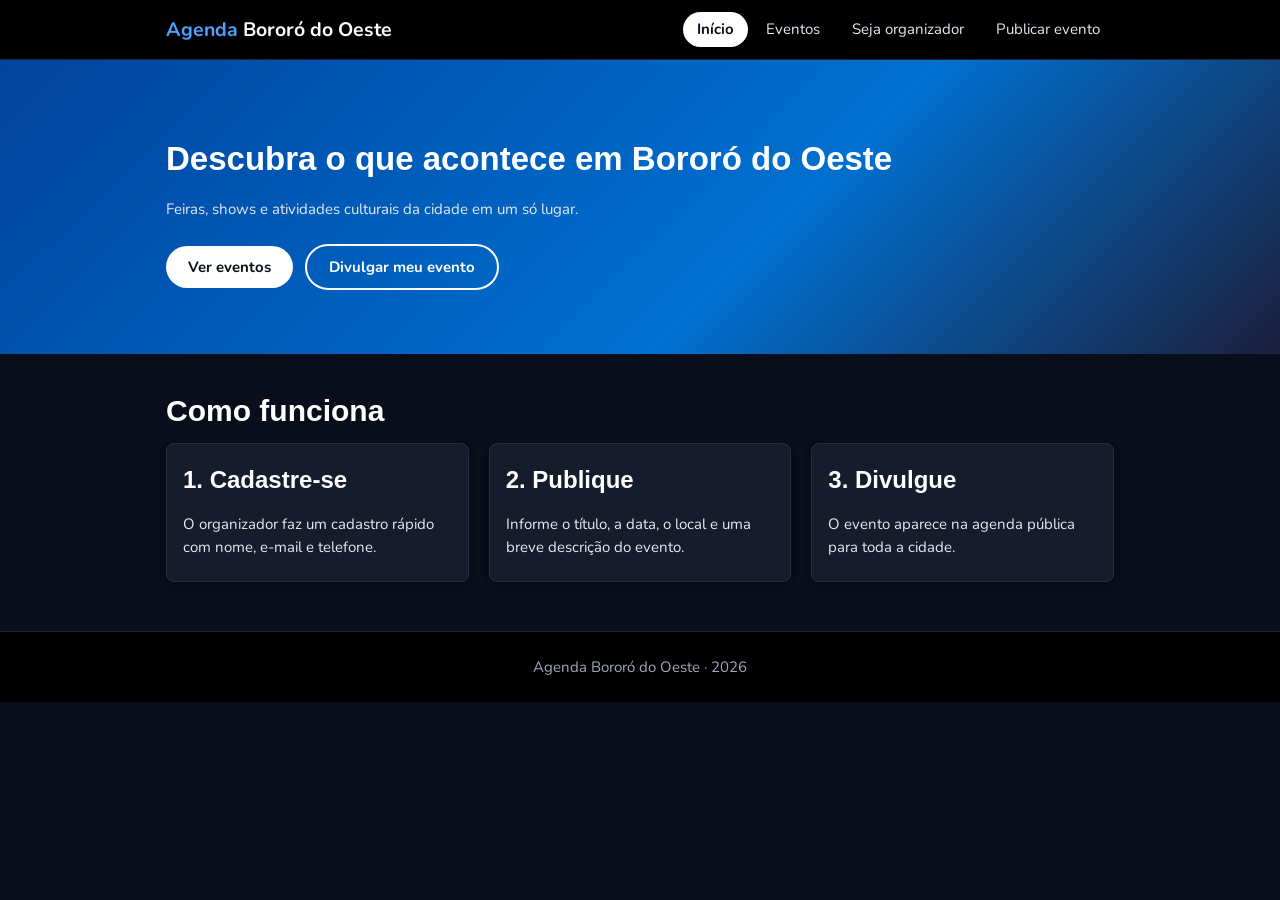
<file: projeto-bororo-simples/index.html>
<!DOCTYPE html>
<html lang="pt-br">
<head>
    <meta charset="UTF-8">
    <meta name="viewport" content="width=device-width, initial-scale=1">
    <title>Início | Agenda Bororó do Oeste</title>
    <link rel="stylesheet" href="css/w3.css">
    <link rel="stylesheet" href="https://fonts.googleapis.com/css2?family=Nunito:wght@400;700&display=swap">
    <link rel="stylesheet" href="css/estilo.css">
</head>
<body>
    <!-- CABEÇALHO E MENU -->
    <header class="topo">
        <div class="w3-content w3-flex topo-conteudo">
            <a href="index.html" class="marca"><span>Agenda</span> Bororó do Oeste</a>
            <nav class="w3-flex menu">
                <a href="index.html" class="ativo">Início</a>
                <a href="eventos.html">Eventos</a>
                <a href="cadastro.html">Seja organizador</a>
                <a href="novo-evento.html">Publicar evento</a>
            </nav>
        </div>
    </header>

    <main>
        <!-- BANNER -->
        <section class="banner">
            <div class="w3-content w3-container">
                <h1>Descubra o que acontece em Bororó do Oeste</h1>
                <p>Feiras, shows e atividades culturais da cidade em um só lugar.</p>
                <a href="eventos.html" class="botao botao-branco">Ver eventos</a>
                <a href="cadastro.html" class="botao botao-contorno">Divulgar meu evento</a>
            </div>
        </section>

        <!-- COMO FUNCIONA -->
        <section class="w3-content w3-container">
            <h2>Como funciona</h2>
            <div class="w3-grid grade">
                <div class="w3-card w3-round-large w3-padding cartao"><h3>1. Cadastre-se</h3><p>O organizador faz um cadastro rápido com nome, e-mail e telefone.</p></div>
                <div class="w3-card w3-round-large w3-padding cartao"><h3>2. Publique</h3><p>Informe o título, a data, o local e uma breve descrição do evento.</p></div>
                <div class="w3-card w3-round-large w3-padding cartao"><h3>3. Divulgue</h3><p>O evento aparece na agenda pública para toda a cidade.</p></div>
            </div>
        </section>
    </main>

    <!-- RODAPÉ -->
    <footer class="rodape w3-center w3-padding-24">Agenda Bororó do Oeste · 2026</footer>
</body>
</html>
</file>
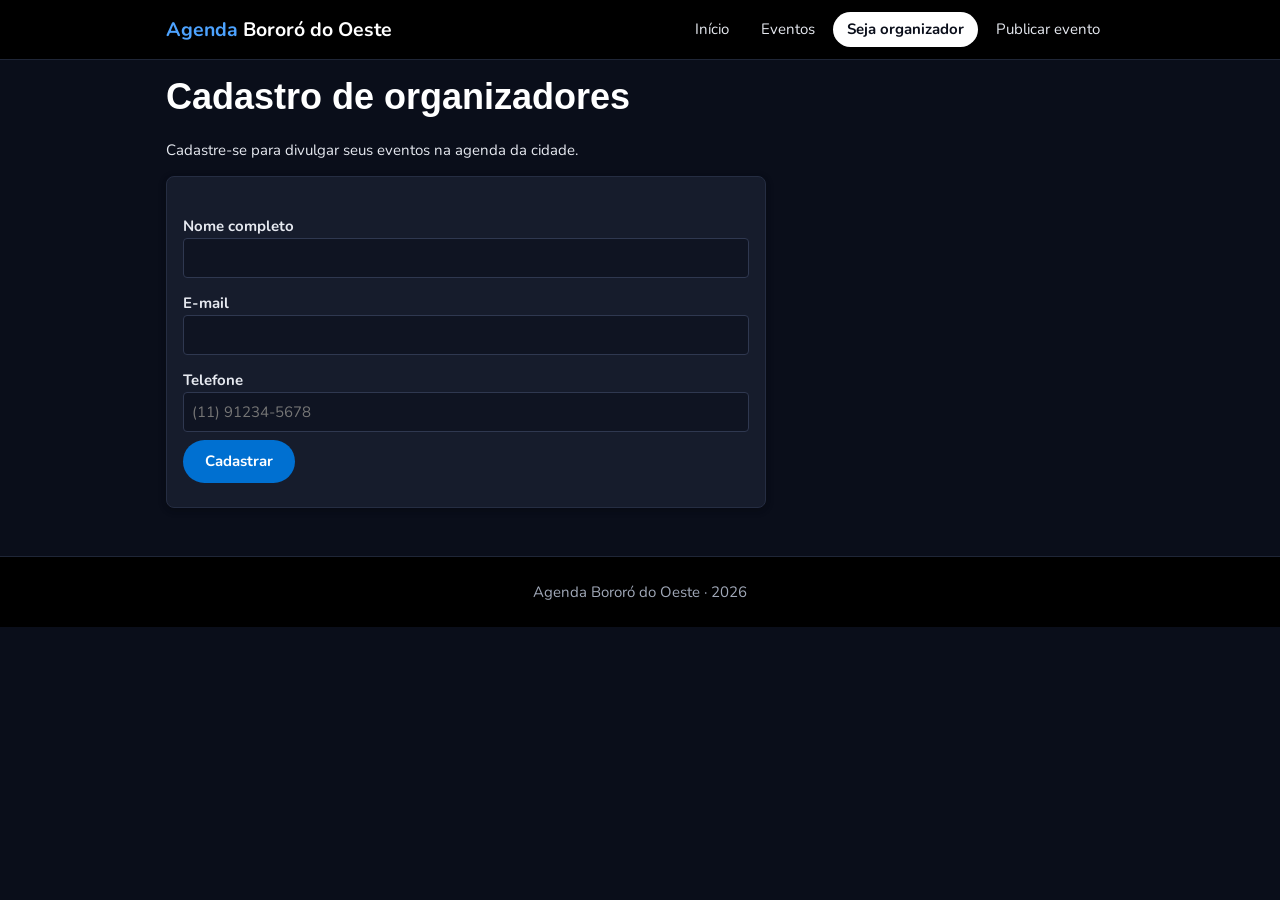
<file: projeto-bororo-simples/cadastro.html>
<!DOCTYPE html>
<html lang="pt-br">
<head>
    <meta charset="UTF-8">
    <meta name="viewport" content="width=device-width, initial-scale=1">
    <title>Cadastro | Agenda Bororó do Oeste</title>
    <link rel="stylesheet" href="css/w3.css">
    <link rel="stylesheet" href="https://fonts.googleapis.com/css2?family=Nunito:wght@400;700&display=swap">
    <link rel="stylesheet" href="css/estilo.css">
</head>
<body>
    <!-- CABEÇALHO E MENU -->
    <header class="topo">
        <div class="w3-content w3-flex topo-conteudo">
            <a href="index.html" class="marca"><span>Agenda</span> Bororó do Oeste</a>
            <nav class="w3-flex menu">
                <a href="index.html">Início</a>
                <a href="eventos.html">Eventos</a>
                <a href="cadastro.html" class="ativo">Seja organizador</a>
                <a href="novo-evento.html">Publicar evento</a>
            </nav>
        </div>
    </header>

    <main class="w3-content w3-container">
        <h1>Cadastro de organizadores</h1>
        <p>Cadastre-se para divulgar seus eventos na agenda da cidade.</p>

        <!-- FORMULÁRIO DE CADASTRO -->
        <form class="w3-card w3-round-large w3-container w3-padding-24 cartao formulario" onsubmit="cadastrar(event)">
            <div id="mensagem" aria-live="polite"></div>
            <label>Nome completo <input class="w3-input w3-border w3-round" name="nome" required></label>
            <label>E-mail <input class="w3-input w3-border w3-round" type="email" name="email" required></label>
            <label>Telefone <input class="w3-input w3-border w3-round" type="tel" name="telefone" placeholder="(11) 91234-5678" required></label>
            <button class="botao botao-azul">Cadastrar</button>
        </form>
    </main>

    <!-- RODAPÉ -->
    <footer class="rodape w3-center w3-padding-24">Agenda Bororó do Oeste · 2026</footer>
    <script src="js/script.js"></script>
</body>
</html>
</file>
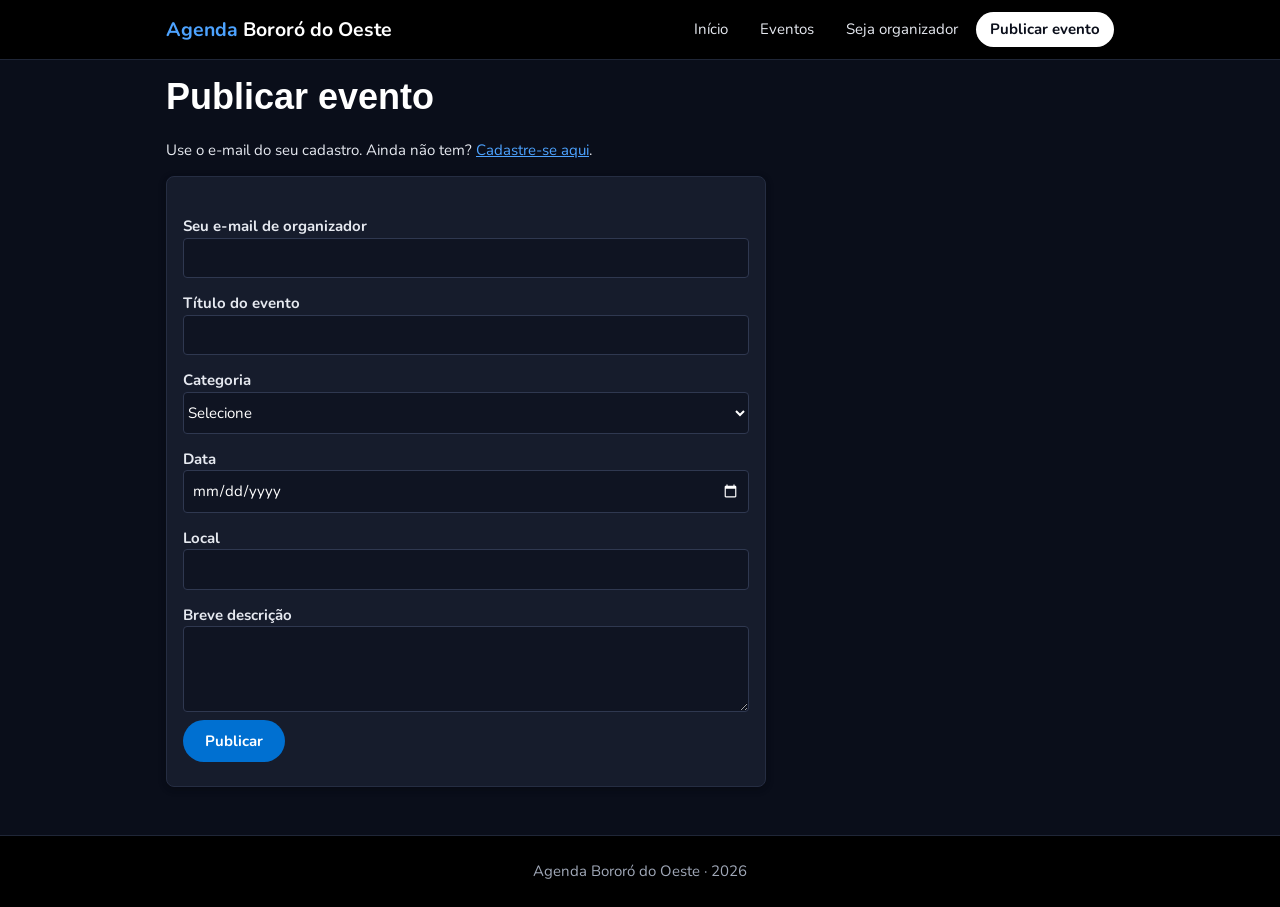
<file: projeto-bororo-simples/novo-evento.html>
<!DOCTYPE html>
<html lang="pt-br">
<head>
    <meta charset="UTF-8">
    <meta name="viewport" content="width=device-width, initial-scale=1">
    <title>Publicar evento | Agenda Bororó do Oeste</title>
    <link rel="stylesheet" href="css/w3.css">
    <link rel="stylesheet" href="https://fonts.googleapis.com/css2?family=Nunito:wght@400;700&display=swap">
    <link rel="stylesheet" href="css/estilo.css">
</head>
<body>
    <!-- CABEÇALHO E MENU -->
    <header class="topo">
        <div class="w3-content w3-flex topo-conteudo">
            <a href="index.html" class="marca"><span>Agenda</span> Bororó do Oeste</a>
            <nav class="w3-flex menu">
                <a href="index.html">Início</a>
                <a href="eventos.html">Eventos</a>
                <a href="cadastro.html">Seja organizador</a>
                <a href="novo-evento.html" class="ativo">Publicar evento</a>
            </nav>
        </div>
    </header>

    <main class="w3-content w3-container">
        <h1>Publicar evento</h1>
        <p>Use o e-mail do seu cadastro. Ainda não tem? <a href="cadastro.html">Cadastre-se aqui</a>.</p>

        <!-- FORMULÁRIO DO EVENTO -->
        <form class="w3-card w3-round-large w3-container w3-padding-24 cartao formulario" onsubmit="publicar(event)">
            <div id="mensagem" aria-live="polite"></div>
            <label>Seu e-mail de organizador <input class="w3-input w3-border w3-round" type="email" name="email" required></label>
            <label>Título do evento <input class="w3-input w3-border w3-round" name="titulo" required></label>
            <label>Categoria
                <select class="w3-select w3-border w3-round" name="categoria" required>
                    <option value="">Selecione</option><option>Feira</option><option>Show</option><option>Cultura</option><option>Outro</option>
                </select>
            </label>
            <label>Data <input class="w3-input w3-border w3-round" type="date" name="data" required></label>
            <label>Local <input class="w3-input w3-border w3-round" name="local" required></label>
            <label>Breve descrição <textarea class="w3-input w3-border w3-round" name="descricao" rows="3" maxlength="300" required></textarea></label>
            <button class="botao botao-azul">Publicar</button>
        </form>
    </main>

    <!-- RODAPÉ -->
    <footer class="rodape w3-center w3-padding-24">Agenda Bororó do Oeste · 2026</footer>
    <script src="js/script.js"></script>
</body>
</html>
</file>
<file: projeto-bororo-simples/css/estilo.css>
/* ===== GERAL ===== */
body { font-family: 'Nunito', sans-serif; background: #0a0e1a; color: #e6e9f0; color-scheme: dark; }
h1, h2, h3 { font-weight: 700; color: #fff; }
main a, .marca span { color: #4da3ff; }
a:focus, button:focus, .w3-input:focus, .w3-select:focus { outline: 3px solid #fff; outline-offset: 2px; }

/* ===== CABEÇALHO E MENU ===== */
.topo { background: #000; border-bottom: 1px solid #1f2637; }
.topo-conteudo { align-items: center; flex-wrap: wrap; gap: 8px; padding: 12px 16px; }
.marca { color: #fff; font-size: 1.3rem; font-weight: 700; text-decoration: none; }
.menu { margin-left: auto; flex-wrap: wrap; gap: 4px; }
.menu a { color: #e6e9f0; text-decoration: none; padding: 6px 14px; border-radius: 20px; }
.menu a:hover { background: rgba(255, 255, 255, 0.12); }
.menu a.ativo { background: #fff; color: #0a0e1a; font-weight: 700; }

/* ===== BANNER DA PÁGINA INICIAL ===== */
.banner { background: linear-gradient(135deg, #00439c, #0070d1 60%, #1b1f3b); padding: 64px 0; margin-bottom: 24px; }
.banner h1 { font-size: 2.2rem; }

/* ===== BOTÕES ===== */
.botao { display: inline-block; padding: 10px 22px; margin: 8px 8px 0 0; border: none; border-radius: 30px;
         font-family: inherit; font-size: 1rem; font-weight: 700; text-decoration: none; cursor: pointer; }
.botao:hover { opacity: 0.85; }
.botao-branco { background: #fff; color: #0a0e1a; }
.botao-contorno { border: 2px solid #fff; color: #fff; }
.botao-azul { background: #0070d1; color: #fff; }

/* ===== CARDS ===== */
.grade { grid-template-columns: repeat(auto-fit, minmax(250px, 1fr)); gap: 20px; }
.cartao { background: #161c2c; border: 1px solid #252d42; overflow-wrap: anywhere; }
.cartao h2 { font-size: 1.4rem; }

/* ===== FORMULÁRIOS ===== */
.formulario { max-width: 600px; }
form label { display: block; font-weight: 700; margin-top: 14px; }
.w3-input, .w3-select { background: #0f1422; color: #fff; font-weight: 400; border-color: #2f3850 !important; }
.filtro { max-width: 250px; margin-bottom: 20px; }

/* ===== RODAPÉ ===== */
.rodape { background: #000; color: #a0a8b8; border-top: 1px solid #1f2637; margin-top: 48px; }

/* ===== CELULAR (telas até 600px) ===== */
@media (max-width: 600px) {
    .menu { margin-left: 0; width: 100%; justify-content: center; }
    .banner h1 { font-size: 1.7rem; }
}
</file>
